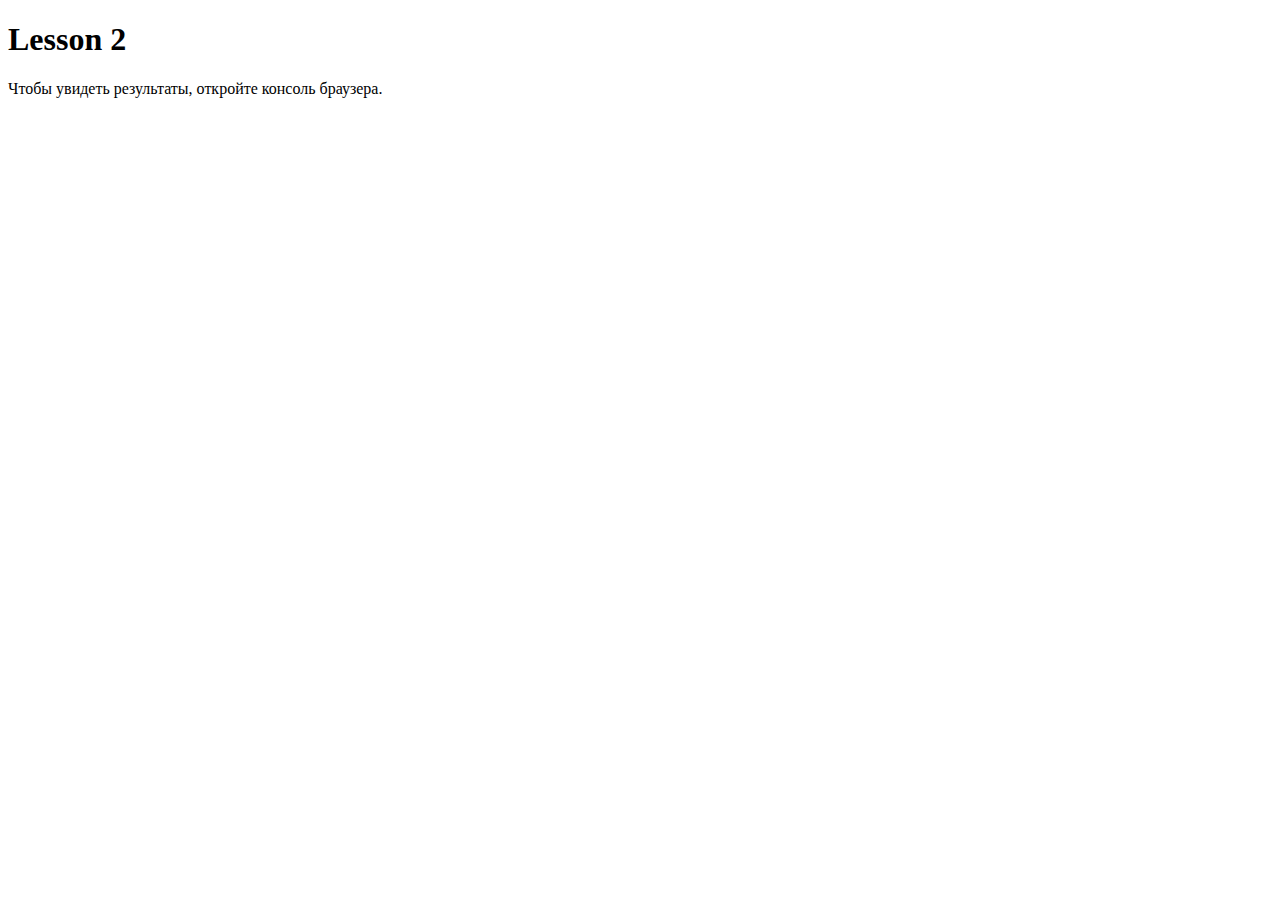
<file: HW02/index.html>
<!DOCTYPE html>
<html lang="en">
<head>
	<meta charset="UTF-8">
	<title>Document</title>
</head>
<body>
	<h1>Lesson 2</h1>
	<p>Чтобы увидеть результаты, откройте консоль браузера.</p>
	<script src="lesson2.js"></script>
</body>
</html>
</file>
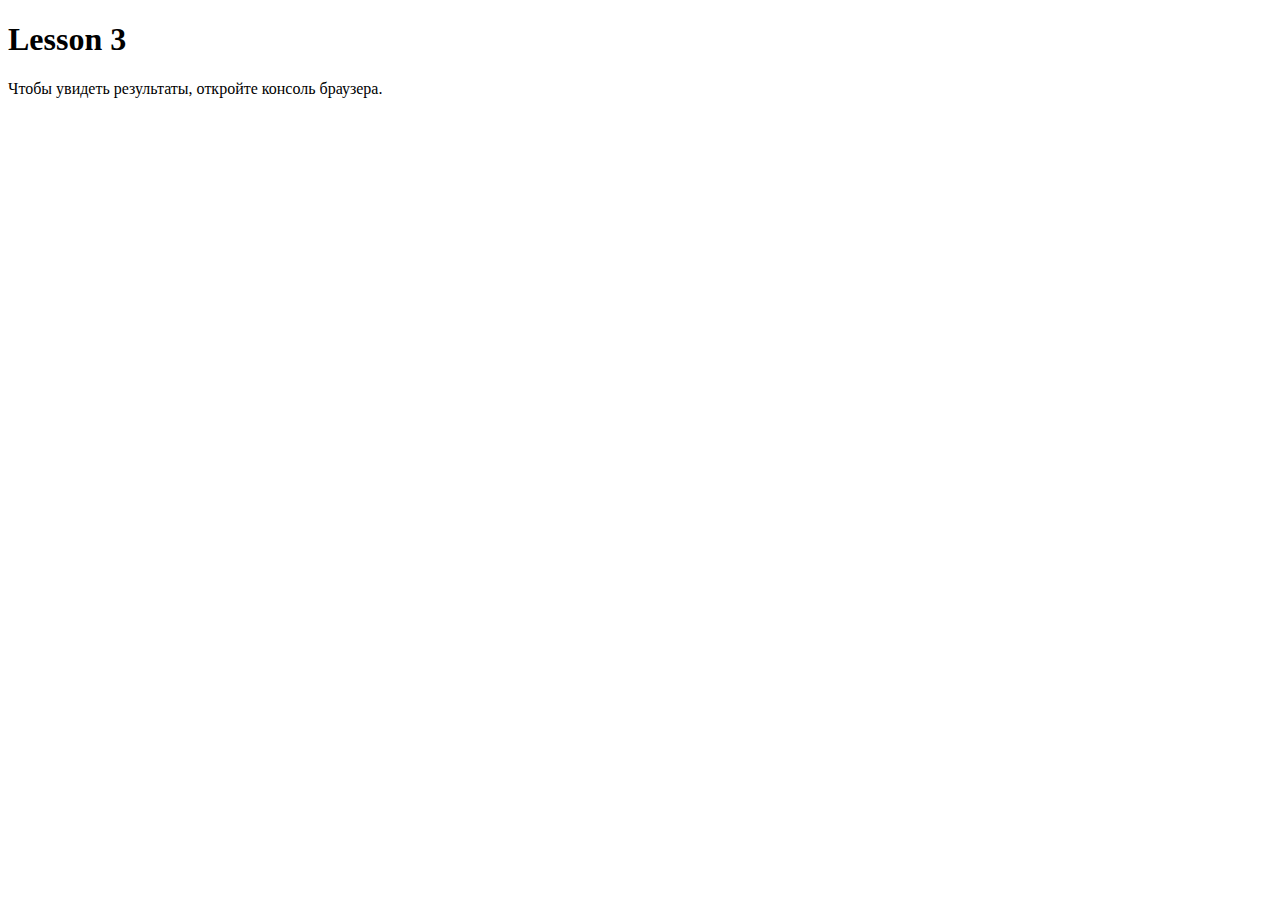
<file: HW03/index.html>
<!DOCTYPE html>
<html lang="en">
<head>
	<meta charset="UTF-8">
	<title>Document</title>
</head>
<body>
	<h1>Lesson 3</h1>
	<p>Чтобы увидеть результаты, откройте консоль браузера.</p>
	<script src="lesson3.js"></script>
</body>
</html>
</file>
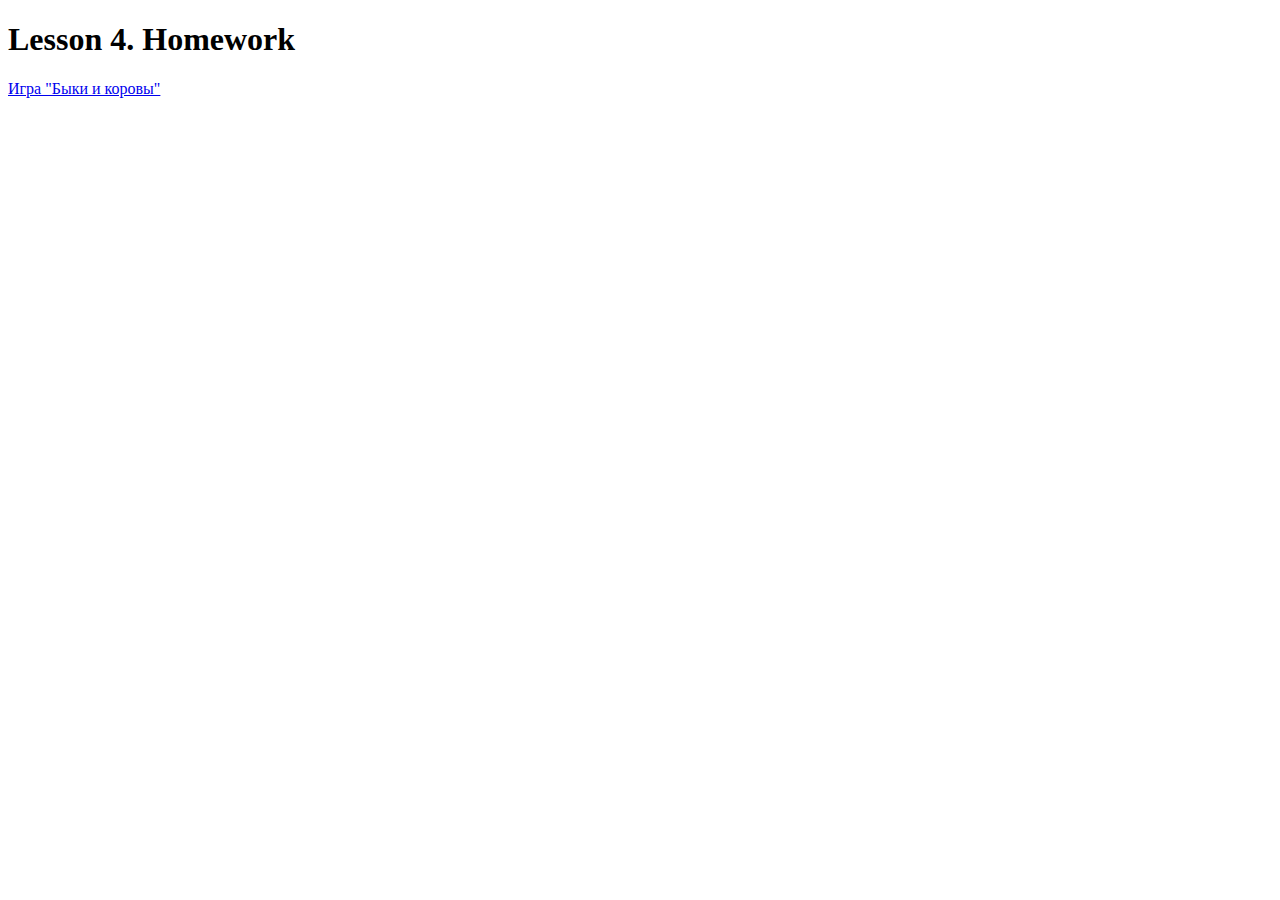
<file: HW04/index.html>
<!DOCTYPE html>
<html lang="en">
<head>
  <meta charset="UTF-8">
  <title>Lesson 4</title>
</head>
<body>
<h1>Lesson 4. Homework</h1>
<a href="example1.html">Игра "Быки и коровы"</a>
<script src="lesson4.js"></script>
</body>
</html>
</file>
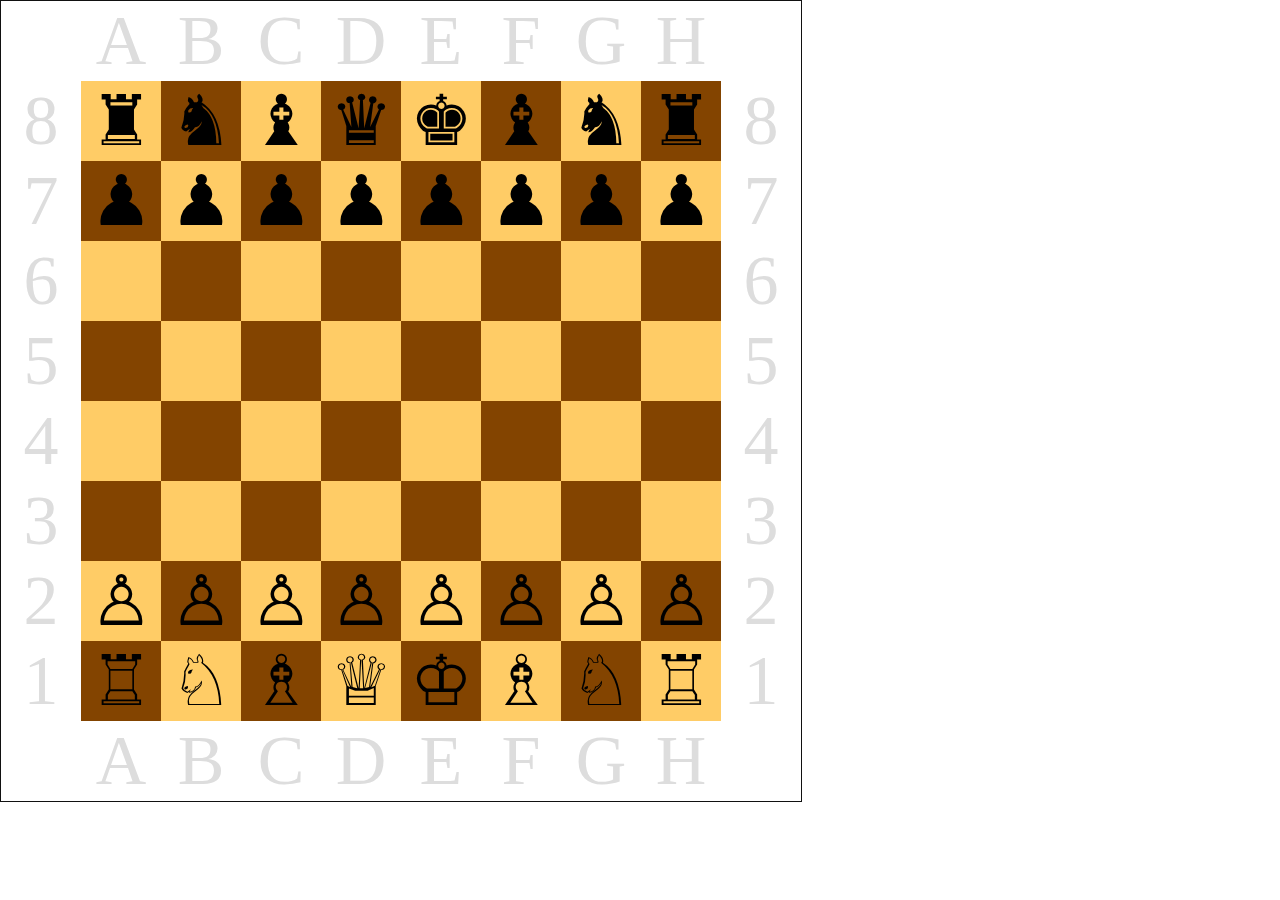
<file: HW05/index.html>
<!DOCTYPE html>
<html lang="en">
<head>
  <meta charset="UTF-8">
  <title>Lesson 5</title>
  <link rel="stylesheet" href="style.css">
  <script src="script.js"></script>
</head>
<body>
<div class="board"></div>
</body>
</html>
</file>
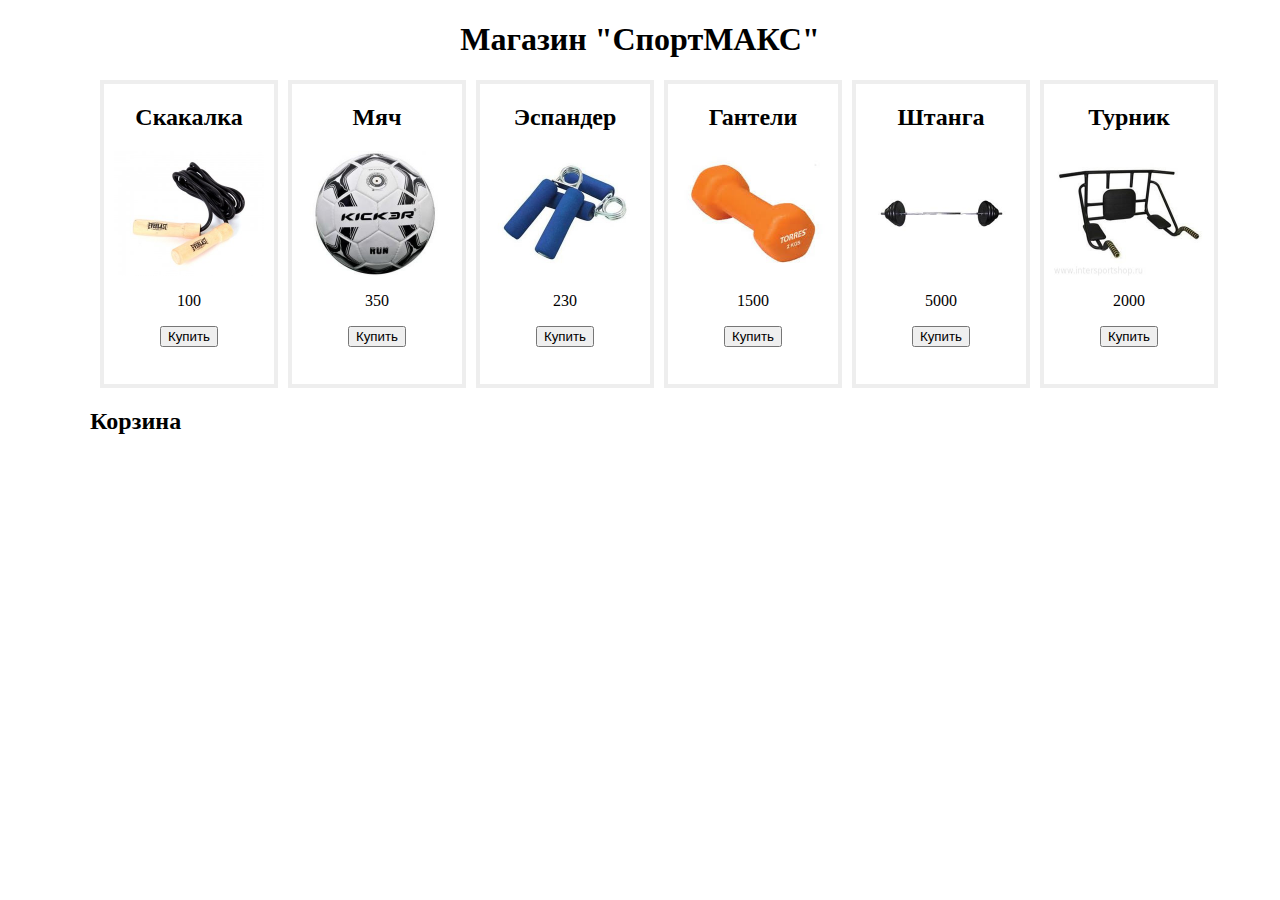
<file: test.gb/index.html>
<!DOCTYPE html>
<html lang="ru">
<head>
  <meta charset="UTF-8">
  <title>shop</title>
  <link rel="stylesheet" href="style.css">
</head>
<body>

<header class="header">
  <h1>Магазин "СпортМАКС"</h1>
</header>

<section class="container shop">
  <div class="shopitem">
    <h2>Скакалка</h2>
    <img src="img/001.jpg" alt="Скакалка">
    <p class="price">100</p>
    <button class="addToCart" data-itemid="0">Купить</button>
  </div>
  <div class="shopitem">
    <h2>Мяч</h2>
    <img src="img/002.jpg" alt="Мяч">
    <p class="price">350</p>
    <button class="addToCart" data-itemid="1">Купить</button>
  </div>
  <div class="shopitem">
    <h2>Эспандер</h2>
    <img src="img/003.jpg" alt="Эспандер">
    <p class="price">230</p>
    <button class="addToCart" data-itemid="2">Купить</button>
  </div>
  <div class="shopitem">
    <h2>Гантели</h2>
    <img src="img/004.jpg" alt="Гантели">
    <p class="price">1500</p>
    <button class="addToCart" data-itemid="3">Купить</button>
  </div>
  <div class="shopitem">
    <h2>Штанга</h2>
    <img src="img/005.jpg" alt="Штанга">
    <p class="price">5000</p>
    <button class="addToCart" data-itemid="4">Купить</button>
  </div>
  <div class="shopitem">
    <h2>Турник</h2>
    <img src="img/006.jpg" alt="Турник">
    <p class="price">2000</p>
    <button class="addToCart" data-itemid="5">Купить</button>
  </div>
</section>

<section class="container">
  <h2>Корзина</h2>
  <ol class="cart"></ol>
  <h4 class="total"></h4>
</section>
<script src="script.js"></script>
</body>
</html>
</file>
<file: HW05/style.css>
* {
  margin: 0;
  padding: 0;
}

.board {
  width: 800px;
  height: 800px;
  border: 1px solid #111;
}

.cell {
  display: flex;
  justify-content: center;
  align-items: center;
  width: 80px;
  height: 80px;
  float: left;
  font-size: 70px;
  text-align: center;
  color: #ddd;
}

.dark {
  background: #834400;
  color: #000;
}

.light {
  background: #FFCC66;
  color: #000;
}
</file>
<file: test.gb/style.css>
.container {
  width: 1100px;
  margin: 0 auto;
}

.shop {
  display: flex;
  justify-content: space-between;
}

h1 {
  text-align: center;
}

.shopitem {
  width: 170px;
  height: 300px;
  border: 4px solid #eeeeee;
  text-align: center;
  margin-left: 10px;
}

.shopitem img {
  display: block;
  width: 150px;
  height: 125px;
  background-color: #eeeeee;
  margin: 0 10px;
}
</file>
